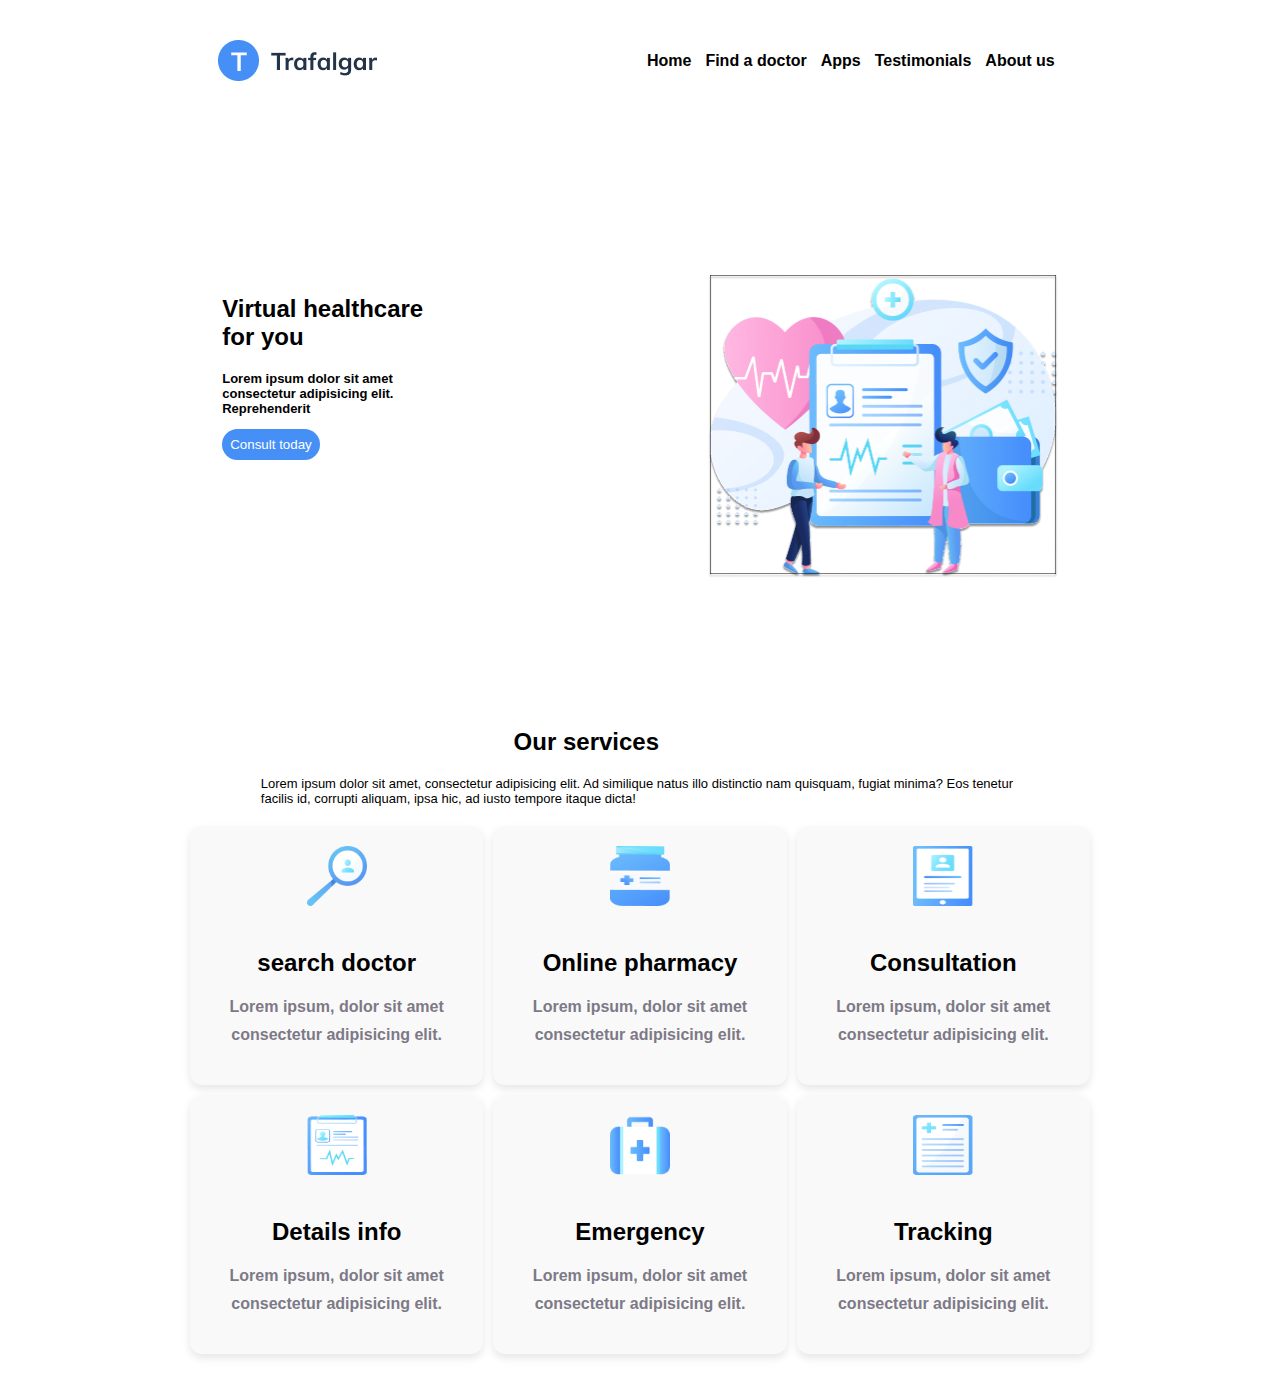
<file: trafalgar.html>
<!DOCTYPE html>
<html lang="en">
<head>
    <meta charset="UTF-8">
    <meta name="viewport" content="width=device-width, initial-scale=1.0">
    <title>Trafalgar</title>
    <meta name="author" content="Bahaa Badr">
    <meta name="describtion" content="Trafalgar page">
    
    <link rel="stylesheet" href="main.css">

    <!--font adding-->
    
</head>
<body>
    <!-- nav bar -->
    <div class="nav_bar">
        <div class="logo">
            <img src="./images/logo.png" alt="Trafalgar logo">
        </div>
        <div class="page_land">
            <div style="font-weight: bold;">Home</div>
            <div>Find a doctor</div>
            <div>Apps</div>
            <div>Testimonials</div>
            <div>About us</div>
        </div>
    </div>

    <!-- body1 -->
     <div class="body1">
        <div class="right">
            <div class="text_head"><h2>Virtual healthcare for you</h2></div>
            <div class="text_body"><p>Lorem ipsum dolor sit amet consectetur adipisicing elit. Reprehenderit</p></div>
            <div class="button">
                <button>Consult today</button>
            </div>
        </div>
        <div class="left">
            <img src="images/illustration.png" alt="illustration">
        </div>
     </div>
     <!-- our services-->
      <div class="services">
        <h2>Our services</h2>
        <p>
            Lorem ipsum dolor sit amet, consectetur adipisicing elit. Ad similique natus illo distinctio nam quisquam, fugiat minima? Eos tenetur facilis id, corrupti aliquam, ipsa hic, ad iusto tempore itaque dicta!
        </p>
      </div>
      <div class="container">
        <div class="box">
            <img src="images/Frame.png" alt="">
            <h3>search doctor</h3>
            <p>Lorem ipsum, dolor sit amet consectetur adipisicing elit.</p>
        </div>
        <div class="box">
            <img src="images/Frame2.png" alt="">
            <h3>Online pharmacy </h3>
            <p>Lorem ipsum, dolor sit amet consectetur adipisicing elit.</p>
        </div>
        <div class="box">
            <img src="images/Frame3.png" alt="">
            <h3>Consultation </h3>
            <p>Lorem ipsum, dolor sit amet consectetur adipisicing elit.</p>
        </div>
        <div class="box">
            <img src="images/Frame4.png" alt="">
            <h3>Details info</h3>
            <p>Lorem ipsum, dolor sit amet consectetur adipisicing elit.</p>
        </div>
        <div class="box">
            <img src="images/Frame5.png" alt="">
            <h3>Emergency</h3>
            <p>Lorem ipsum, dolor sit amet consectetur adipisicing elit.</p>
        </div>
        <div class="box">
            <img src="images/Frame6.png" alt="">
            <h3>Tracking</h3>
            <p>Lorem ipsum, dolor sit amet consectetur adipisicing elit.</p>
        </div>
      </div>
</body>
</html>
</file>
<file: main.css>
/* .mulish-<uniquifier> {
  font-family: "Mulish", sans-serif;
  font-optical-sizing: auto;
  font-weight: <weight>;
  font-style: normal;
} */


/* body style */
body{
    font-family: "Mulish", sans-serif;
  font-optical-sizing: auto;
  font-weight: bold;
  font-style: normal;
}

/* nav bar style */
.nav_bar{
    display: flex;
    justify-content: space-around;
    margin-top: 40px;
}
.logo{
    /* height: 1000px; */
    width: 1px;
}
.page_land{
    display: flex;
    /* margin: 10px; */
    font-size: medium;
    margin-top: 5px;
}
.page_land>div{
    margin: 7px;
}

/* first body style */
.body1{
    display: flex;
    justify-content: space-between;
    margin-top: 80px;
    margin: 190px;
}
.body1>.right>.text_head{
    width: 50%;
    flex-wrap: wrap;
    
}

.body1>.right>.text_body{
    width: 50%;
    flex-wrap: wrap;
    font-size: small;
    
}
.body1>.left>img{
    /* height:50%; */
    width: 350px;
}
.body1>.left{
    flex-direction: column;
}
.body1>.right{
    flex-direction: column;
}
.button>button{
    background-color: #458FF6;
    border: none;
    color: white;
    padding: 8px;
    border-radius: 18px;

}
.right{
    flex-direction: column;
}
.left{
    flex-direction: column;
}
.body1{
    flex-direction: row;
    display: flex;
    justify-content: space-around;
}

/* our services */
.services{
    margin-top: -5%;
    display: flex;
    flex-direction: column;
    justify-content: space-around;
}
.services>h2{
    /* display: flex; */
    /* justify-items:center; */
    margin-left: 40%;
}
.services>p{
    /* margin-left: 20%; */
    margin:0% 20%;
    font-size: small;
    justify-content: center;
    font-weight: 15;
}
/* container */
.container{
    /* display: flex;
    flex-wrap: wrap;
    width: 900px;
    margin: 20px auto;
    gap: 20px; */

    display: flex;
  flex-wrap: wrap;
  width: 100%;
  max-width: 900px;
  margin: 20px auto;
  gap: 10px;
  justify-content: center;
}
.box{
    /* flex: 1 0 30%;
    height: 300px;
    background-color: #dde0e3;
    color: black; */
    /* display: flex; */
    /* align-items: center; */
    /* justify-content: center; */
    /* font-size: 20px; */
    /* border-radius: 16px; */
    flex: 1 0 28%;
  background-color: #f9f9f9;
  border-radius: 12px;
  padding: 20px;
  box-shadow: 0 4px 8px rgba(0,0,0,0.1);
  text-align: center;
  /* transition: transform 0.3s ease; */
}
.box>img{
    width: 60px;
    height: 60px;
    margin-bottom: 15px;
}
.box>h3{
    font-size: 24px;
    color: black;
    margin-bottom: 10px;
}
.box>p{
    font-size: 16px;
    color: #7D7987;
    line-height: 28px;

}
</file>
